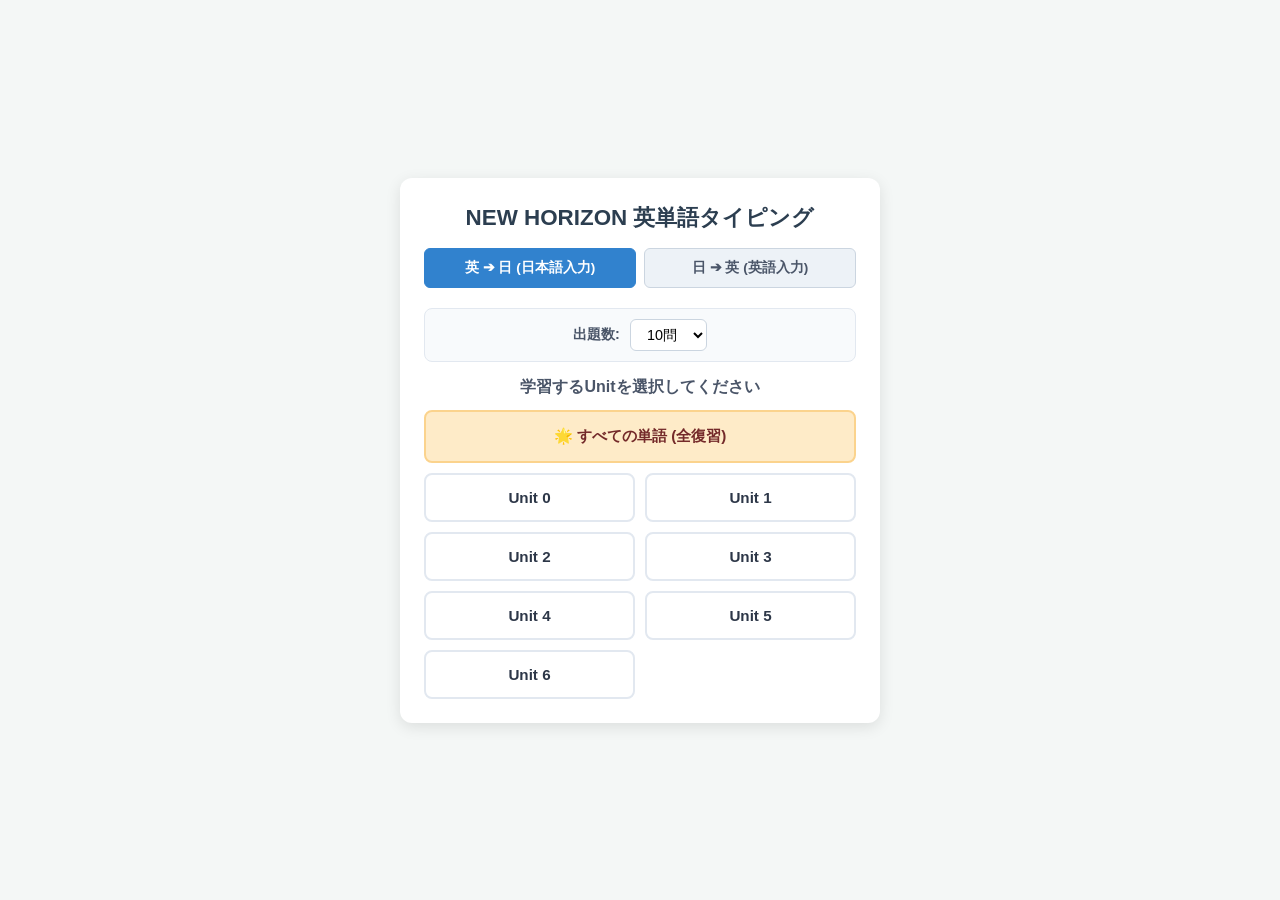
<file: index.html>
<!DOCTYPE html>
<html lang="ja">
<head>
    <meta charset="UTF-8">
    <meta name="viewport" content="width=device-width, initial-scale=1.0">
    <meta name="description" content="NEW HORIZON3の英単語をタイピングで楽しく学べるアプリ">
    <meta name="theme-color" content="#4A90E2">
    
    <!-- PWA対応メタタグ -->
    <meta name="mobile-web-app-capable" content="yes">
    <meta name="apple-mobile-web-app-capable" content="yes">
    <meta name="apple-mobile-web-app-status-bar-style" content="black-translucent">
    <meta name="apple-mobile-web-app-title" content="英単語アプリ">
    <link rel="apple-touch-icon" href="./icon-192.png">
    
    <link rel="manifest" href="./manifest.json">
    <link rel="icon" type="image/png" href="./icon-192.png">
    <link rel="stylesheet" href="style_1.css">
    
    <title>NEW HORIZON 英単語タイピングアプリ</title>
</head>
<body>
    <div id="app">
        <header>
            <h1>NEW HORIZON 英単語タイピング</h1>
        </header>

        <!-- Mode選択（共通） -->
        <div class="mode-selector">
            <button id="mode-en-ja" class="mode-btn active" onclick="setMode('en-ja')">英 ➔ 日 (日本語入力)</button>
            <button id="mode-ja-en" class="mode-btn" onclick="setMode('ja-en')">日 ➔ 英 (英語入力)</button>
        </div>

        <!-- 1. トップ画面 (設定 & Unit・全復習選択 & 復習ノート) -->
        <main id="home-container">
            <div class="settings-box">
                <label for="question-count-select">出題数:</label>
                <select id="question-count-select">
                    <option value="10" selected>10問</option>
                    <option value="20">20問</option>
                    <option value="all">全問</option>
                </select>
            </div>

            <!-- 間違えた問題の復習ノート (トップ画面) -->
            <div id="home-incorrect-box" class="home-incorrect-box hidden">
                <div class="home-incorrect-header">
                    <h3>📝 復習ノート (要復習: <span id="home-incorrect-count">0</span>件)</h3>
                    <button class="clear-btn" onclick="clearSavedIncorrect()">履歴クリア</button>
                </div>
                <ul id="home-incorrect-list" class="incorrect-list"></ul>
                <button class="start-btn retry-btn" onclick="startIncorrectQuiz()">間違えた問題だけでテスト</button>
            </div>

            <h2>学習するUnitを選択してください</h2>
            <div id="unit-selection-list" class="unit-grid"></div>
        </main>

        <!-- 2. タイピング問題画面 -->
        <main id="quiz-container" class="hidden">
            <div class="quiz-header">
                <button class="back-btn" onclick="showHome()">← 戻る</button>
                <span id="quiz-unit-title" class="quiz-unit-title">Unit 0</span>
            </div>

            <div class="quiz-card">
                <div id="progress" class="question-number">1 / 10</div>
                <div id="prompt-label" class="prompt-label">問題 (英語)</div>
                <div id="card-word" class="word-display">discover</div>
                
                <form id="type-form" onsubmit="handleCheck(event)">
                    <input type="text" id="type-input" placeholder="回答を入力してEnter" autocomplete="off" />
                    <button type="submit" id="submit-btn" class="start-btn">判定</button>
                </form>

                <div id="feedback-container" class="feedback-container hidden">
                    <div id="feedback-result" class="feedback-result"></div>
                    <div id="feedback-answer" class="feedback-answer"></div>
                    <button id="next-btn" class="secondary-btn" onclick="nextQuestion()">次の問題へ</button>
                </div>
            </div>
        </main>

        <!-- 3. 結果画面 -->
        <main id="result-container" class="hidden">
            <h2>🎉 学習完了！</h2>
            <div class="result-stats">
                <p>正解: <span id="score-correct" class="score-correct">0</span> 問</p>
                <p>不正解: <span id="score-incorrect" class="score-incorrect">0</span> 問</p>
            </div>

            <div id="incorrect-list-container" class="incorrect-list-container">
                <h3>今回間違えた単語</h3>
                <ul id="incorrect-list" class="incorrect-list"></ul>
            </div>

            <div class="result-actions">
                <button id="retry-incorrect-btn" class="start-btn hidden" onclick="retryIncorrect()">間違えた問題だけ復習</button>
                <button class="secondary-btn" onclick="showHome()">Top画面へ戻る</button>
            </div>
        </main>
    </div>

    <script src="app_1.js"></script>
    <script>
        // Service Workerの登録（GitHub Pages対応）
        if ('serviceWorker' in navigator) {
            window.addEventListener('load', () => {
                navigator.serviceWorker.register('./sw.js')
                    .then(registration => {
                        console.log('Service Worker登録成功:', registration);
                    })
                    .catch(error => {
                        console.log('Service Worker登録失敗:', error);
                    });
            });
        }

        // PWAのインストール促進
        let deferredPrompt;
        window.addEventListener('beforeinstallprompt', (e) => {
            e.preventDefault();
            deferredPrompt = e;
            console.log('インストール可能です');
        });
    </script>
</body>
</html>
</file>
<file: style_1.css>
* {
    box-sizing: border-box;
    margin: 0;
    padding: 0;
}

body {
    font-family: 'Helvetica Neue', Arial, sans-serif;
    background-color: #f4f7f6;
    color: #333;
    display: flex;
    justify-content: center;
    align-items: center;
    min-height: 100vh;
}

#app {
    width: 100%;
    max-width: 480px;
    background: #ffffff;
    padding: 24px;
    border-radius: 12px;
    box-shadow: 0 4px 15px rgba(0, 0, 0, 0.1);
}

header h1 {
    text-align: center;
    font-size: 1.4rem;
    color: #2c3e50;
    margin-bottom: 15px;
}

.hidden {
    display: none !important;
}

/* Mode選択 */
.mode-selector {
    display: flex;
    gap: 8px;
    margin-bottom: 20px;
}

.mode-btn {
    flex: 1;
    padding: 10px;
    font-size: 0.85rem;
    font-weight: bold;
    border: 1px solid #cbd5e0;
    background-color: #edf2f7;
    color: #4a5568;
    border-radius: 6px;
    cursor: pointer;
    transition: opacity 0.2s;
}

.mode-btn.active {
    background-color: #3182ce;
    color: #ffffff;
    border-color: #3182ce;
}

.mode-btn:disabled {
    opacity: 0.5;
    cursor: not-allowed;
}

/* 出題数設定エリア */
.settings-box {
    display: flex;
    align-items: center;
    justify-content: center;
    gap: 10px;
    margin-bottom: 15px;
    background-color: #f8fafc;
    padding: 10px;
    border-radius: 8px;
    border: 1px solid #e2e8f0;
}

.settings-box label {
    font-size: 0.9rem;
    font-weight: bold;
    color: #4a5568;
}

.settings-box select {
    padding: 6px 12px;
    font-size: 0.9rem;
    border-radius: 6px;
    border: 1px solid #cbd5e0;
    background-color: #fff;
    outline: none;
    cursor: pointer;
}

/* トップ画面: 復習ノート (間違えた単語一覧) */
.home-incorrect-box {
    margin-bottom: 20px;
    background-color: #fff5f5;
    border: 1px solid #fed7d7;
    border-radius: 8px;
    padding: 12px;
}

.home-incorrect-header {
    display: flex;
    justify-content: space-between;
    align-items: center;
    margin-bottom: 8px;
}

.home-incorrect-header h3 {
    font-size: 0.9rem;
    color: #c53030;
}

.clear-btn {
    background: none;
    border: none;
    color: #e53e3e;
    font-size: 0.75rem;
    cursor: pointer;
    text-decoration: underline;
}

.retry-btn {
    margin-top: 10px;
    background-color: #e53e3e;
}

.retry-btn:hover {
    background-color: #c53030;
}

/* トップ画面 */
#home-container h2 {
    font-size: 1rem;
    color: #4a5568;
    margin-bottom: 12px;
    text-align: center;
}

.unit-grid {
    display: grid;
    grid-template-columns: repeat(2, 1fr);
    gap: 10px;
}

.unit-select-btn {
    padding: 14px;
    font-size: 0.95rem;
    font-weight: bold;
    color: #2d3748;
    background-color: #ffffff;
    border: 2px solid #e2e8f0;
    border-radius: 8px;
    cursor: pointer;
    transition: all 0.2s;
}

.unit-select-btn:hover {
    border-color: #3182ce;
    background-color: #ebf8ff;
    color: #2b6cb0;
}

.all-words-btn {
    grid-column: span 2;
    background-color: #feebc8;
    border-color: #fbd38d;
    color: #742a2a;
}

.all-words-btn:hover {
    background-color: #fbd38d;
    border-color: #f6ad55;
}

/* 問題画面 */
.quiz-header {
    display: flex;
    justify-content: space-between;
    align-items: center;
    margin-bottom: 15px;
}

.back-btn {
    background: none;
    border: none;
    color: #3182ce;
    font-size: 0.9rem;
    font-weight: bold;
    cursor: pointer;
}

.quiz-unit-title {
    font-size: 0.95rem;
    font-weight: bold;
    color: #4a5568;
}

.quiz-card {
    text-align: center;
}

.question-number {
    font-size: 0.85rem;
    color: #7f8c8d;
    margin-bottom: 5px;
}

.prompt-label {
    font-size: 0.9rem;
    color: #4a5568;
    margin-bottom: 10px;
}

.word-display {
    font-size: 2rem;
    font-weight: bold;
    color: #2c3e50;
    margin-bottom: 20px;
    min-height: 2.5rem;
}

#type-form {
    display: flex;
    flex-direction: column;
    gap: 10px;
}

#type-input {
    width: 100%;
    padding: 12px;
    font-size: 1.1rem;
    border: 2px solid #cbd5e0;
    border-radius: 8px;
    text-align: center;
    outline: none;
}

#type-input:focus {
    border-color: #3182ce;
}

.start-btn {
    width: 100%;
    padding: 12px;
    font-size: 1rem;
    font-weight: bold;
    color: #fff;
    background-color: #3182ce;
    border: none;
    border-radius: 8px;
    cursor: pointer;
}

.start-btn:hover {
    background-color: #2b6cb0;
}

.secondary-btn {
    width: 100%;
    padding: 10px;
    font-size: 0.95rem;
    color: #fff;
    background-color: #4a5568;
    border: none;
    border-radius: 8px;
    cursor: pointer;
    font-weight: bold;
}

.feedback-container {
    margin-top: 15px;
    padding: 12px;
    border-radius: 8px;
    background-color: #f8fafc;
    border: 1px solid #e2e8f0;
}

.feedback-result {
    font-size: 1.3rem;
    font-weight: bold;
    margin-bottom: 6px;
}

.feedback-result.correct {
    color: #38a169;
}

.feedback-result.incorrect {
    color: #e53e3e;
}

.feedback-answer {
    font-size: 0.95rem;
    color: #2d3748;
    margin-bottom: 12px;
}

/* 共通リスト用スタイル */
.incorrect-list {
    list-style: none;
    max-height: 150px;
    overflow-y: auto;
}

.incorrect-list li {
    display: flex;
    justify-content: space-between;
    padding: 6px 0;
    border-bottom: 1px dashed #feb2b2;
    font-size: 0.85rem;
}

.inc-word {
    font-weight: bold;
    color: #2d3748;
}

.inc-meaning {
    color: #718096;
}

/* 結果画面 */
#result-container {
    text-align: center;
}

#result-container h2 {
    font-size: 1.3rem;
    color: #2c3e50;
    margin-bottom: 15px;
}

.result-stats {
    display: flex;
    justify-content: center;
    gap: 20px;
    font-size: 1.1rem;
    font-weight: bold;
    margin-bottom: 20px;
}

.score-correct {
    color: #38a169;
}

.score-incorrect {
    color: #e53e3e;
}

.incorrect-list-container {
    margin-bottom: 20px;
    text-align: left;
    background-color: #fff5f5;
    padding: 12px;
    border-radius: 8px;
    border: 1px solid #fed7d7;
}

.incorrect-list-container h3 {
    font-size: 0.95rem;
    color: #c53030;
    margin-bottom: 10px;
}

.result-actions {
    display: flex;
    flex-direction: column;
    gap: 10px;
}
</file>
